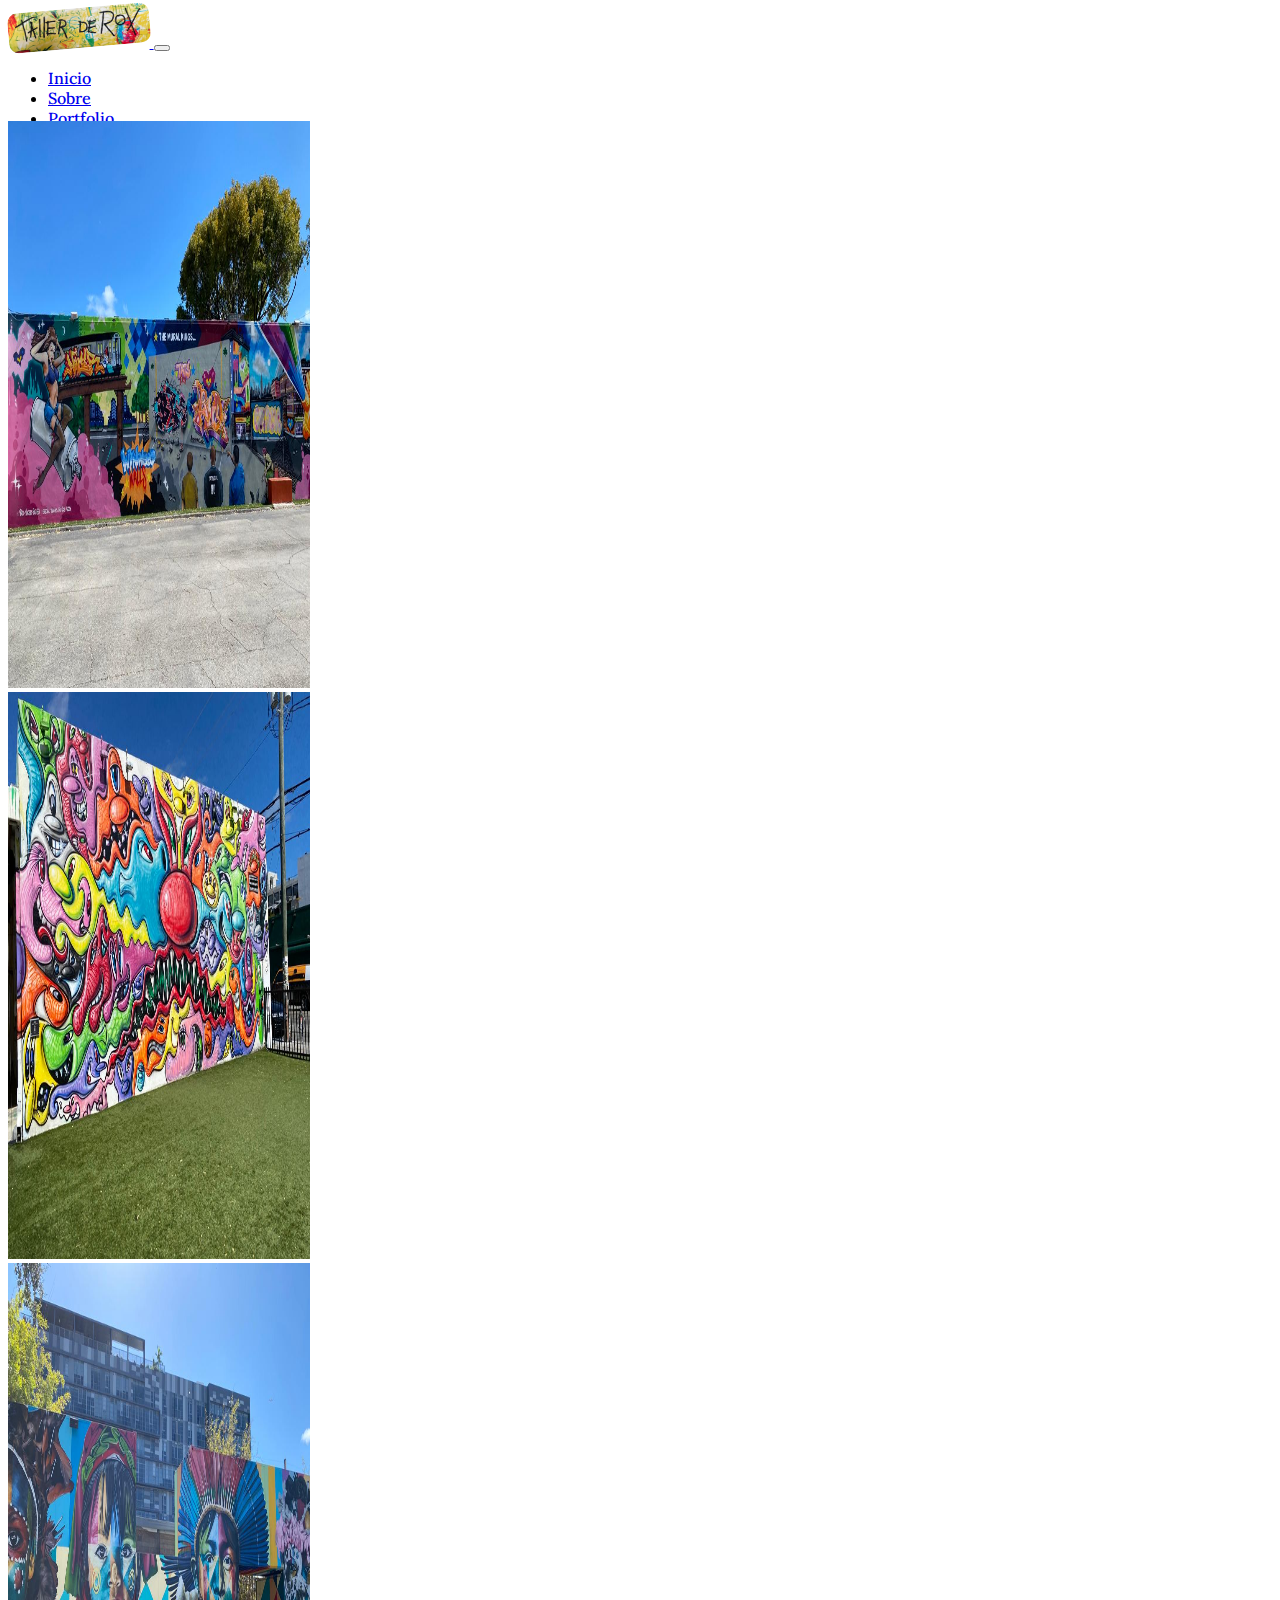
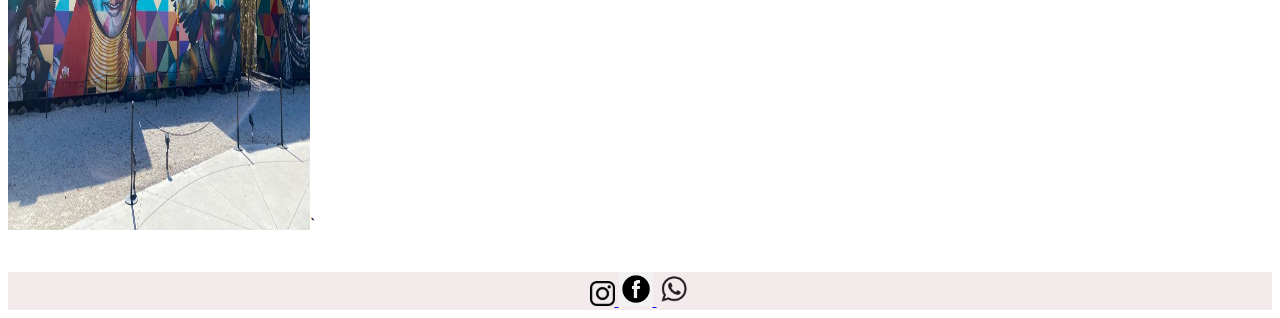
<file: index.html>
<!DOCTYPE html>
<html lang="en">

<head>
  <meta charset="UTF-8">
  <meta http-equiv="X-UA-Compatible" content="IE=edge">
  <meta name="viewport" content="width=device-width, initial-scale=1.0">
  <meta name="description"
    content="pagina destinada a la exhibicion de obras de arte y murales de Roxana Tejada. Tambien ofrecimiento de taller de arte para chicos y adulto">
  <meta name="keywords" content="Arte cuadros obras murales dibujo taller Roxana Tejada">
  <title>Rox Tejada | Inicio</title>

  <link href="https://fonts.googleapis.com/css?family=Lora:100,300,400,500,700&display=swap" rel="stylesheet">

  <link href="https://cdn.jsdelivr.net/npm/bootstrap@5.2.2/dist/css/bootstrap.min.css" rel="stylesheet"
    integrity="sha384-Zenh87qX5JnK2Jl0vWa8Ck2rdkQ2Bzep5IDxbcnCeuOxjzrPF/et3URy9Bv1WTRi" crossorigin="anonymous">

  <link rel="stylesheet" href="./scss/sty;e.css">
  <link rel="icon" type="image/jpg" href="./assets/img/favicon.png" />

</head>

<body>
  <header>
    <nav class="navbar navbar-expand-lg navbar-light bg-light navegador">
      <div class="container-fluid">
        <a class="navbar-brand" href="./index.html">
          <img src="./assets/img/logo.jpeg" height="40px" class="d-inline-block allign-top redondo" alt="logo">
        </a>
        <button class="navbar-toggler" type="button" data-bs-toggle="collapse" data-bs-target="#navbarNavDropdown"
          aria-controls="navbarNavDropdown" aria-expanded="false" aria-label="Toggle navigation">
          <span class="navbar-toggler-icon"></span>
        </button>
        <div class="collapse navbar-collapse flex-row-reverse" id="navbarNavDropdown">
          <ul class="navbar-nav">
            <li class="nav-item">
              <a class="nav-link link-nav" aria-current="page" href="./index.html">Inicio</a>
            </li>
            <li class="nav-item">
              <a class="nav-link link-nav" aria-current="page" href="./pages/sobre.html">Sobre</a>
            </li>
            <li class="nav-item dropdown">
              <a class="nav-link dropdown-toggle link-nav" href="#" id="navbarDropdownMenuLink" role="button"
                data-bs-toggle="dropdown" aria-expanded="false">
                Portfolio
              </a>
              <ul class="dropdown-menu" aria-labelledby="navbarDropdownMenuLink">
                <li><a class="dropdown-item link-nav" href="./pages/obras.html">Obras</a></li>
                <li><a class="dropdown-item link-nav" href="./pages/murales.html">Murales</a></li>
              </ul>
            <li class="nav-item">
              <a class="nav-link link-nav" href="./pages/taller.html">Taller</a>
            </li>
            <li class="nav-item">
              <a class="nav-link link-nav" href="./pages/contacto.html">Contacto</a>
            </li>
            </li>
          </ul>
        </div>
      </div>
    </nav>
  </header>
  <main>
      <div id="carouselExampleSlidesOnly" class="carousel-fade" data-bs-ride="carousel">
        <div class="carousel-inner">
          <div class="carousel-item active medidas transicion">
            <img src="./assets/img/muralverde1.jpeg" class="d-block w-100 fototamanio img-fluid"
              alt="pared wynwood 3 personas">
          </div>
          <div class="carousel-item medidas transicion">
            <img src="./assets/img/plantanaranja1.jpeg" class="d-block w-100 fototamanio img-fluid"
              alt="pared wynwood bichos pintados">
          </div>
          <div class="carousel-item medidas transicion">
            <img src="./assets/img/plantaroja1.jpeg" class="d-block w-100 fototamanio img-fluid"
              alt="pared wynwood 2 personas pintadas">`
          </div>
        </div>
      </div>
  </main>
  <footer class="navbar-fixed-bottom">
    <div>
      <a class="navbar-brand" href="https://www.instagram.com/roxtejada.art/" target="_blank">
        <img src="./assets/img/instagram.png" alt="Instagram" width="25" height="25">
      </a>
      <a class="navbar-brand" href="https://www.facebook.com/Taller-de-Rox-Espacio-de-Arte-1229169133811909/"
        target="_blank">
        <img src="./assets/img/facebook.png" alt="facebook" width="34" height="34">
      </a>
      <a class="navbar-brand" href="https://web.whatsapp.com/" target="_blank">
        <img src="./assets/img/whatsapp.png" alt="whatsapp" width="34" height="34">
      </a>
    </div>
  </footer>
  <script src="https://cdn.jsdelivr.net/npm/bootstrap@5.2.2/dist/js/bootstrap.bundle.min.js"
    integrity="sha384-OERcA2EqjJCMA+/3y+gxIOqMEjwtxJY7qPCqsdltbNJuaOe923+mo//f6V8Qbsw3"
    crossorigin="anonymous"></script>
</body>

</html>
</file>
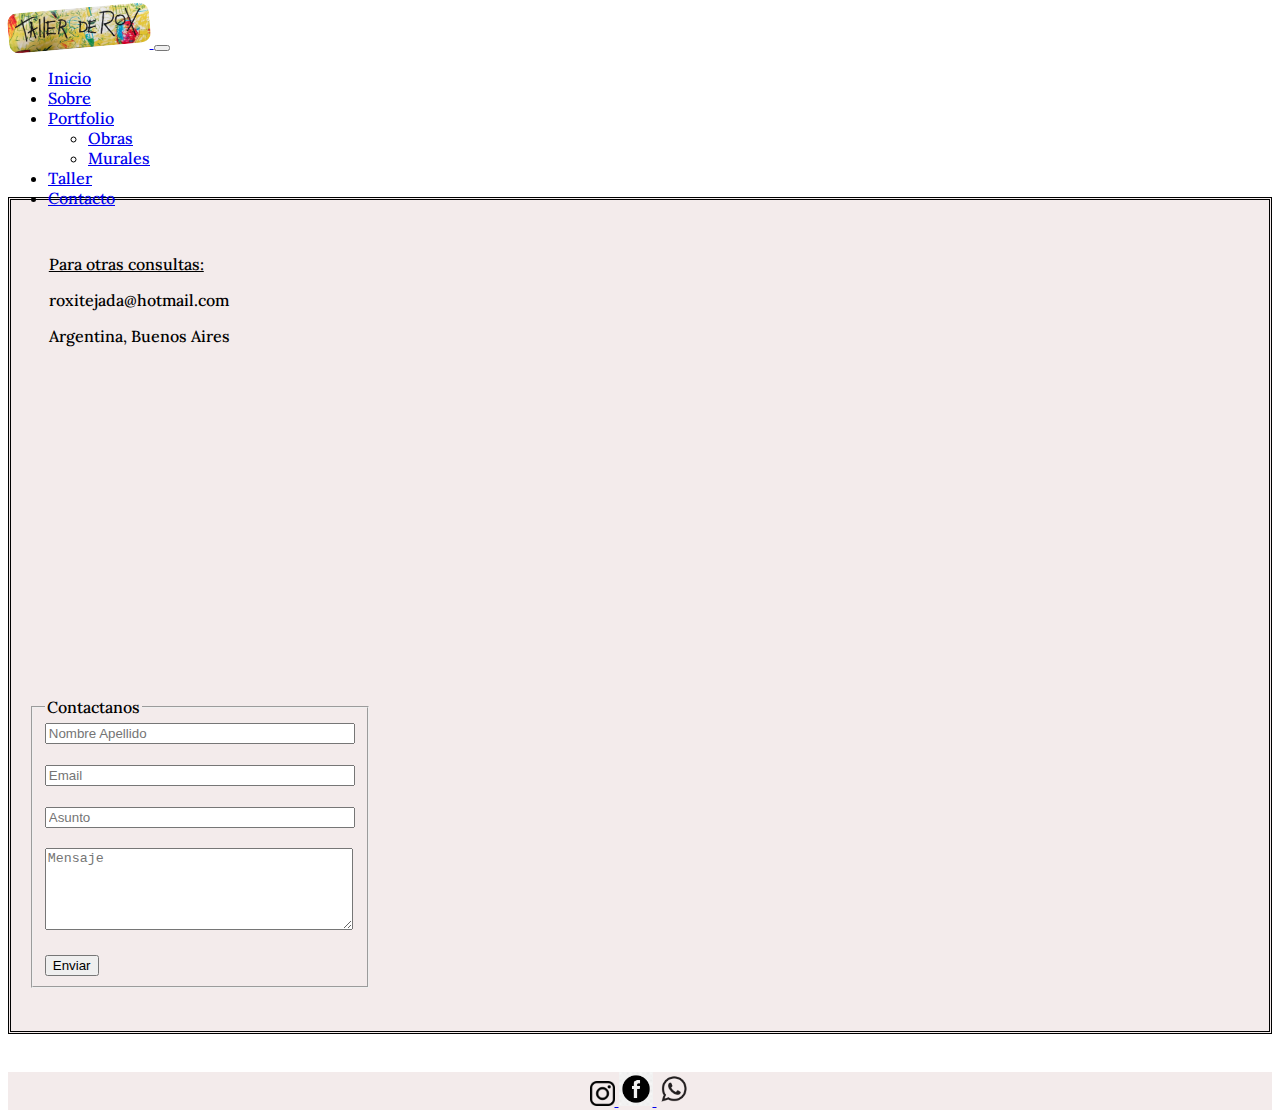
<file: pages/contacto.html>
<!DOCTYPE html>
<html lang="en">

<head>
  <meta charset="UTF-8">
  <meta http-equiv="X-UA-Compatible" content="IE=edge">
  <meta name="viewport" content="width=device-width, initial-scale=1.0">
  <meta name="description"
    content="pagina destinada a dar inforamcion de contacto. Mail y formulario de contacto de Roxana Tejada.">
  <meta name="keywords" content="Arte cuadros obras murales dibujo taller Roxana Tejada">
  <title>Rox Tejada | Contacto</title>

  <link href="https://fonts.googleapis.com/css?family=Lora:100,300,400,500,700&display=swap" rel="stylesheet">

  <link href="https://cdn.jsdelivr.net/npm/bootstrap@5.2.2/dist/css/bootstrap.min.css" rel="stylesheet"
    integrity="sha384-Zenh87qX5JnK2Jl0vWa8Ck2rdkQ2Bzep5IDxbcnCeuOxjzrPF/et3URy9Bv1WTRi" crossorigin="anonymous">

  <link rel="stylesheet" href="../scss/sty;e.css">
  <link rel="icon" type="image/jpg" href="../assets/img/favicon.png"/>


</head>

<body>
  <header>
    <nav class="navbar navbar-expand-lg navbar-light bg-light navegador">
        <div class="container-fluid">
            <a class="navbar-brand" href="../index.html">
                <img src="../assets/img/logo.jpeg" height="40px" class="d-inline-block allign-top redondo"
                    alt="logo">
            </a>
            <button class="navbar-toggler" type="button" data-bs-toggle="collapse"
                data-bs-target="#navbarNavDropdown" aria-controls="navbarNavDropdown" aria-expanded="false"
                aria-label="Toggle navigation">
                <span class="navbar-toggler-icon"></span>
            </button>
            <div class="collapse navbar-collapse flex-row-reverse" id="navbarNavDropdown">
                <ul class="navbar-nav">
                    <li class="nav-item">
                        <a class="nav-link link-nav" aria-current="page" href="../index.html">Inicio</a>
                    </li>
                    <li class="nav-item">
                        <a class="nav-link link-nav" aria-current="page" href="./sobre.html">Sobre</a>
                    </li>
                    <li class="nav-item dropdown">
                        <a class="nav-link dropdown-toggle link-nav" href="#" id="navbarDropdownMenuLink"
                            role="button" data-bs-toggle="dropdown" aria-expanded="false">
                            Portfolio
                        </a>
                        <ul class="dropdown-menu" aria-labelledby="navbarDropdownMenuLink">
                            <li><a class="dropdown-item link-nav" href="./obras.html">Obras</a></li>
                            <li><a class="dropdown-item link-nav" href="./murales.html">Murales</a></li>
                        </ul>
                    <li class="nav-item">
                        <a class="nav-link link-nav" href="./taller.html">Taller</a>
                    </li>
                    <li class="nav-item">
                        <a class="nav-link link-nav" href="./contacto.html">Contacto</a>
                    </li>
                    </li>
                </ul>
            </div>
        </div>
    </nav>
</header>
  <main>
    <div class="container molding rectangulo">
      <div class="row">
        <div class="col formulario bord">
          <p class="const">Para otras consultas:</p>
          <p>roxitejada@hotmail.com</p>
          <p>Argentina, Buenos Aires</p>
        </div>
        <div class="col formulario flex">
          <form>
            <fieldset>
              <legend>Contactanos</legend>
              <div>
                <label for=""></label>
                <input type="text" placeholder="Nombre Apellido" class="box"/>
              </div>
              <br>
              <div>
                <label for=""></label>
                <input type="text" placeholder="Email" class="box"/>
              </div>
              <br>
              <div>
                <label for=""></label>
                <input type="text" placeholder="Asunto" class="box"/>
              </div>
              <br>
              <div>
                <label for="text"></label>
                <textarea type="text" name="mensaje" for="mensaje" placeholder="Mensaje" maxlength="300" class="boxM"></textarea>
              </div>
              <br>
              <div>
                <button class="link">Enviar</button>
              </div>
            </fieldset>
          </form>
        </div>
      </div>
    </div>
  </main>
  <footer class="navbar-fixed-bottom">
    <div>
      <a class="navbar-brand" href="https://www.instagram.com/roxtejada.art/" target="_blank">
        <img src="../assets/img/instagram.png" alt="Instagram" width="25" height="25">
      </a>
      <a class="navbar-brand" href="https://www.facebook.com/Taller-de-Rox-Espacio-de-Arte-1229169133811909/"
        target="_blank">
        <img src="../assets/img/facebook.png" alt="facebook" width="34" height="34">
      </a>
      <a class="navbar-brand" href="https://web.whatsapp.com/" target="_blank">
        <img src="../assets/img/whatsapp.png" alt="whatsapp" width="34" height="34">
      </a>
    </div>
  </footer>
  <script src="https://cdn.jsdelivr.net/npm/bootstrap@5.2.2/dist/js/bootstrap.bundle.min.js"
    integrity="sha384-OERcA2EqjJCMA+/3y+gxIOqMEjwtxJY7qPCqsdltbNJuaOe923+mo//f6V8Qbsw3"
    crossorigin="anonymous"></script>
</body>

</html>
</file>
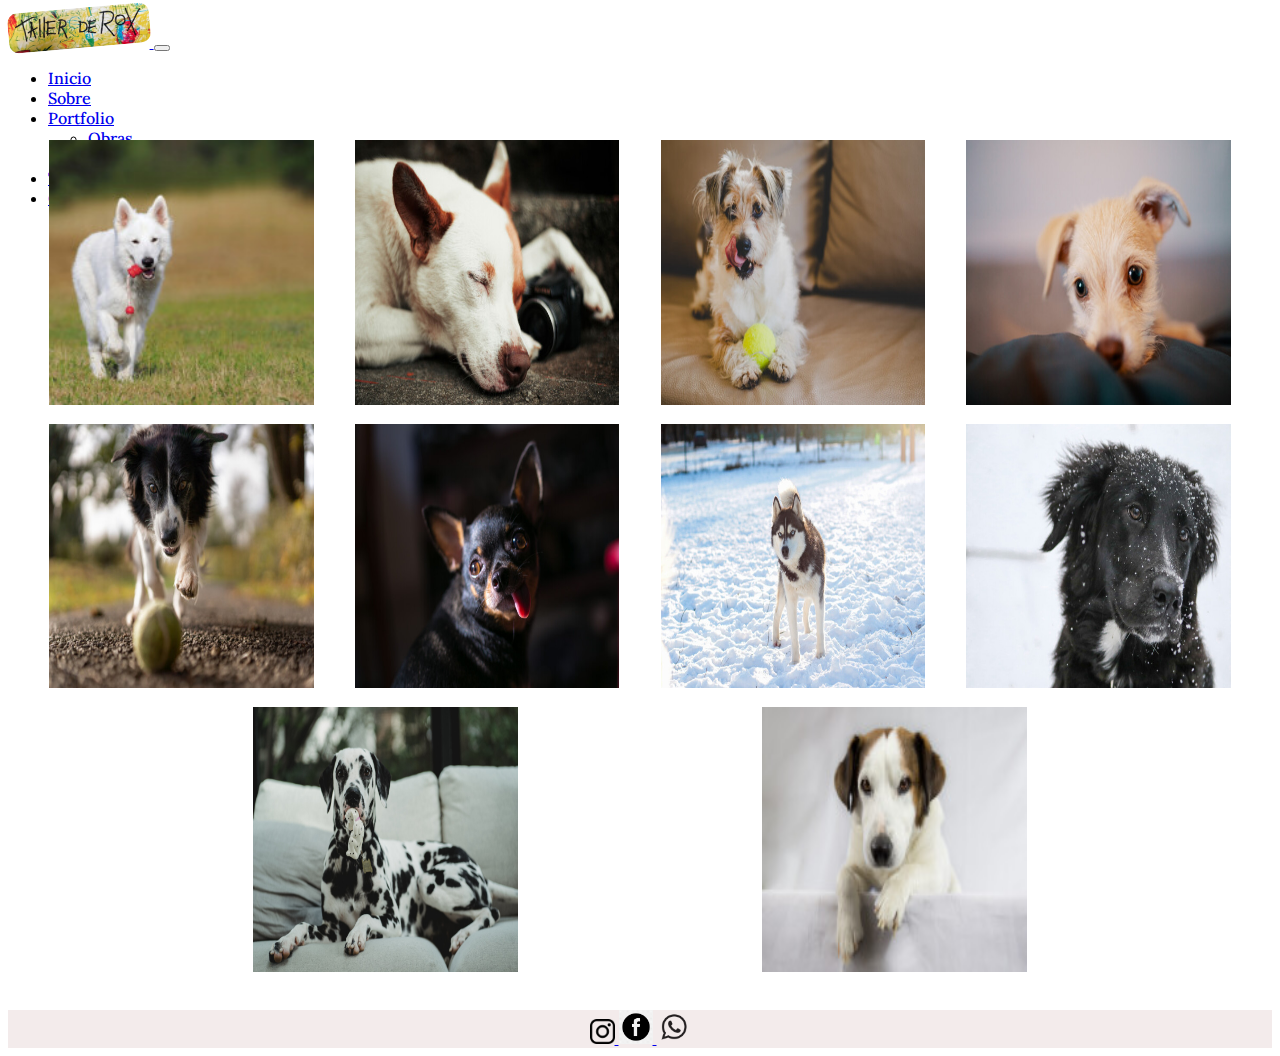
<file: pages/murales.html>
<!DOCTYPE html>
<html lang="en">

<head>
  <meta charset="UTF-8">
  <meta http-equiv="X-UA-Compatible" content="IE=edge">
  <meta name="viewport" content="width=device-width, initial-scale=1.0">
  <meta name="description"
    content="pagina destinada a la exhibicion murales de Roxana Tejada.">
  <meta name="keywords" content="Arte cuadros obras murales dibujo taller Roxana Tejada">
  <title>Rox Tejada | Murales</title>

  <link href="https://fonts.googleapis.com/css?family=Lora:100,300,400,500,700&display=swap" rel="stylesheet">

  <link href="https://cdn.jsdelivr.net/npm/bootstrap@5.2.2/dist/css/bootstrap.min.css" rel="stylesheet"
    integrity="sha384-Zenh87qX5JnK2Jl0vWa8Ck2rdkQ2Bzep5IDxbcnCeuOxjzrPF/et3URy9Bv1WTRi" crossorigin="anonymous">

  <link rel="stylesheet" href="../scss/sty;e.css">
  <link rel="icon" type="image/jpg" href="../assets/img/favicon.png"/>


</head>

<body>
  <header>
    <nav class="navbar navbar-expand-lg navbar-light bg-light navegador">
      <div class="container-fluid">
        <a class="navbar-brand" href="../index.html">
          <img src="../assets/img/logo.jpeg" height="40px" class="d-inline-block allign-top redondo" alt="logo">
        </a>
        <button class="navbar-toggler" type="button" data-bs-toggle="collapse" data-bs-target="#navbarNavDropdown"
          aria-controls="navbarNavDropdown" aria-expanded="false" aria-label="Toggle navigation">
          <span class="navbar-toggler-icon"></span>
        </button>
        <div class="collapse navbar-collapse flex-row-reverse" id="navbarNavDropdown">
          <ul class="navbar-nav">
            <li class="nav-item">
              <a class="nav-link link-nav" aria-current="page" href="../index.html">Inicio</a>
            </li>
            <li class="nav-item">
              <a class="nav-link link-nav" aria-current="page" href="./sobre.html">Sobre</a>
            </li>
            <li class="nav-item dropdown">
              <a class="nav-link dropdown-toggle link-nav" href="#" id="navbarDropdownMenuLink" role="button"
                data-bs-toggle="dropdown" aria-expanded="false">
                Portfolio
              </a>
              <ul class="dropdown-menu" aria-labelledby="navbarDropdownMenuLink">
                <li><a class="dropdown-item link-nav" href="./obras.html">Obras</a></li>
                <li><a class="dropdown-item link-nav" href="./murales.html">Murales</a></li>
              </ul>
            <li class="nav-item">
              <a class="nav-link link-nav" href="./taller.html">Taller</a>
            </li>
            <li class="nav-item">
              <a class="nav-link link-nav" href="./contacto.html">Contacto</a>
            </li>
            </li>
          </ul>
        </div>
      </div>
    </nav>
  </header>
  <main>
    <section>
      <section class="padre-flex">
        <img class="foto" src="../assets/img/200" alt="Perro blanco jugando">
        <img class="foto" src="../assets/img/500" alt="perro durmiendo con camara">
        <img class="foto" src="../assets/img/501" alt="perro jugando con pelota">
        <img class="foto" src="../assets/img/502" alt="perro amarillo mirando">
        <img class="foto" src="../assets/img/514" alt="perro enojado">
        <img class="foto" src="../assets/img/614" alt="perro sacando la lengua">
        <img class="foto" src="../assets/img/624" alt="perro en la nieve">
        <img class="foto" src="../assets/img/644" alt="perro negro bajo nieve">
        <img class="foto" src="../assets/img/5033" alt="perro dalmata jugando">
        <img class="foto" src="../assets/img/202" alt="perro blanco y marron mirando">
      </section>
    </section>
  </main>
  <footer class="navbar-fixed-bottom">
    <div>
      <a class="navbar-brand" href="https://www.instagram.com/roxtejada.art/" target="_blank">
        <img src="../assets/img/instagram.png" alt="Instagram" width="25" height="25">
      </a>
      <a class="navbar-brand" href="https://www.facebook.com/Taller-de-Rox-Espacio-de-Arte-1229169133811909/"
        target="_blank">
        <img src="../assets/img/facebook.png" alt="facebook" width="34" height="34">
      </a>
      <a class="navbar-brand" href="https://web.whatsapp.com/" target="_blank">
        <img src="../assets/img/whatsapp.png" alt="whatsapp" width="34" height="34">
      </a>
    </div>
  </footer>
  <script src="https://cdn.jsdelivr.net/npm/bootstrap@5.2.2/dist/js/bootstrap.bundle.min.js"
    integrity="sha384-OERcA2EqjJCMA+/3y+gxIOqMEjwtxJY7qPCqsdltbNJuaOe923+mo//f6V8Qbsw3"
    crossorigin="anonymous"></script>
</body>

</html>
</file>
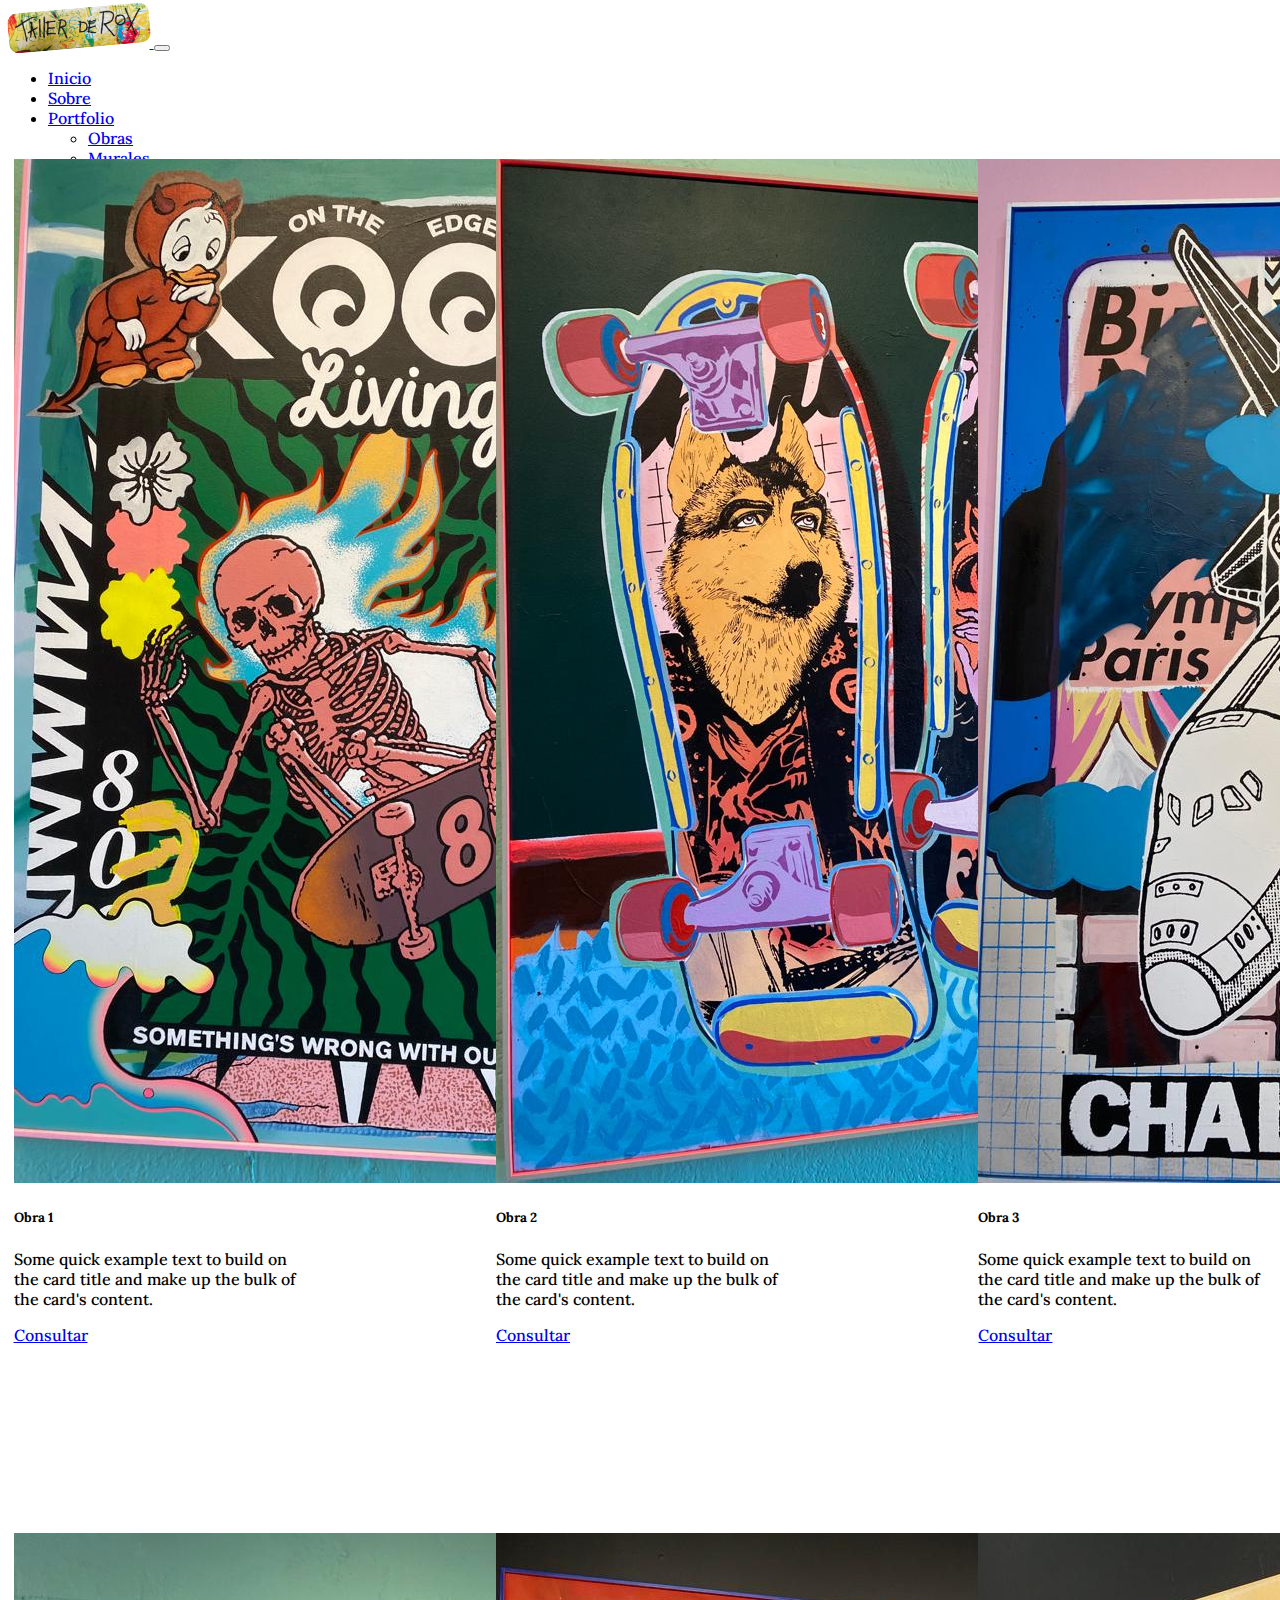
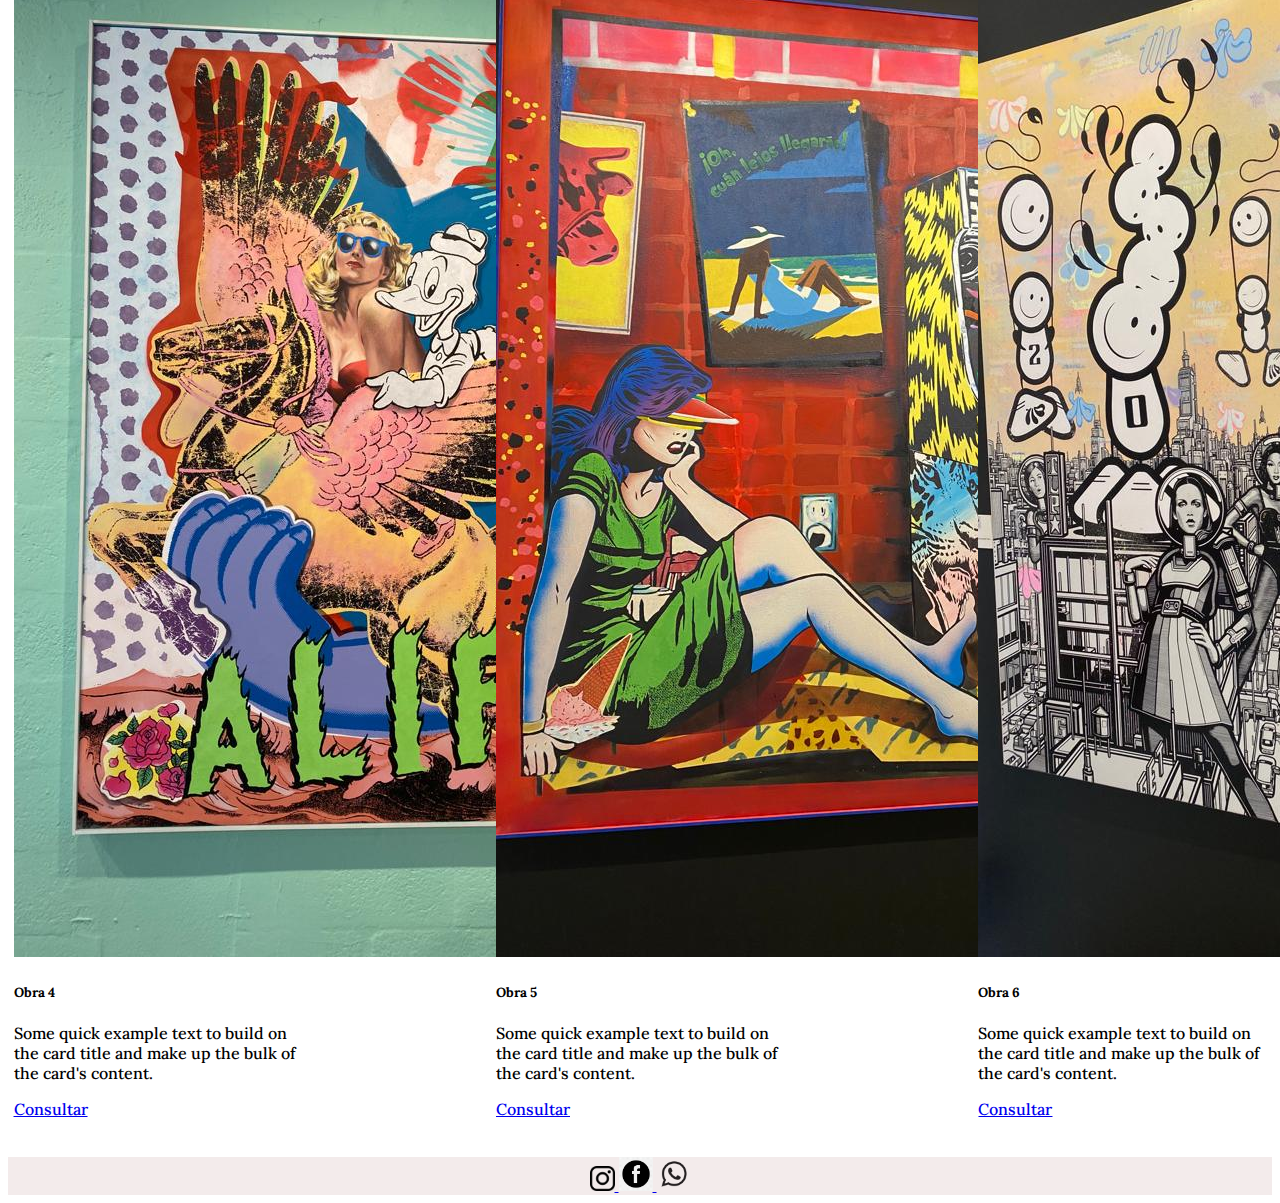
<file: pages/obras.html>
<!DOCTYPE html>
<html lang="en">

<head>
    <meta charset="UTF-8">
    <meta http-equiv="X-UA-Compatible" content="IE=edge">
    <meta name="viewport" content="width=device-width, initial-scale=1.0">
    <meta name="description"
        content="pagina destinada a la exhibicion de obras de arte de Roxana Tejada">
    <meta name="keywords" content="Arte cuadros obras murales dibujo taller Roxana Tejada">
    <title>Rox Tejada | Obras</title>

    <link href="https://fonts.googleapis.com/css?family=Lora:100,300,400,500,700&display=swap" rel="stylesheet">

    <link href="https://cdn.jsdelivr.net/npm/bootstrap@5.2.2/dist/css/bootstrap.min.css" rel="stylesheet"
        integrity="sha384-Zenh87qX5JnK2Jl0vWa8Ck2rdkQ2Bzep5IDxbcnCeuOxjzrPF/et3URy9Bv1WTRi" crossorigin="anonymous">

    <link rel="stylesheet" href="../scss/sty;e.css">
    <link rel="icon" type="image/jpg" href="../assets/img/favicon.png"/>


</head>

<body>
    <header>
        <nav class="navbar navbar-expand-lg navbar-light bg-light navegador">
            <div class="container-fluid">
                <a class="navbar-brand" href="../index.html">
                    <img src="../assets/img/logo.jpeg" height="40px" class="d-inline-block allign-top redondo"
                        alt="logo">
                </a>
                <button class="navbar-toggler" type="button" data-bs-toggle="collapse"
                    data-bs-target="#navbarNavDropdown" aria-controls="navbarNavDropdown" aria-expanded="false"
                    aria-label="Toggle navigation">
                    <span class="navbar-toggler-icon"></span>
                </button>
                <div class="collapse navbar-collapse flex-row-reverse" id="navbarNavDropdown">
                    <ul class="navbar-nav">
                        <li class="nav-item">
                            <a class="nav-link link-nav" aria-current="page" href="../index.html">Inicio</a>
                        </li>
                        <li class="nav-item">
                            <a class="nav-link link-nav" aria-current="page" href="./sobre.html">Sobre</a>
                        </li>
                        <li class="nav-item dropdown">
                            <a class="nav-link dropdown-toggle link-nav" href="#" id="navbarDropdownMenuLink"
                                role="button" data-bs-toggle="dropdown" aria-expanded="false">
                                Portfolio
                            </a>
                            <ul class="dropdown-menu" aria-labelledby="navbarDropdownMenuLink">
                                <li><a class="dropdown-item link-nav" href="./obras.html">Obras</a></li>
                                <li><a class="dropdown-item link-nav" href="./murales.html">Murales</a></li>
                            </ul>
                        <li class="nav-item">
                            <a class="nav-link link-nav" href="./taller.html">Taller</a>
                        </li>
                        <li class="nav-item">
                            <a class="nav-link link-nav" href="./contacto.html">Contacto</a>
                        </li>
                        </li>
                    </ul>
                </div>
            </div>
        </nav>
    </header>
    <main>
        <div class="padre-flex gap">
            <div class="card" style="width: 18rem;">
                <img src="../assets/img/Obra1.jpeg" class="card-img-top" alt="obra esqueleto en patineta">
                <div class="card-body">
                    <h5 class="card-title">Obra 1</h5>
                    <p class="card-text">Some quick example text to build on the card title and make up the bulk of the
                        card's content.</p>
                    <a href="https://web.whatsapp.com/" class="btn btn-primary">Consultar</a>
                </div>
            </div>
            <div class="card" style="width: 18rem;">
                <img src="../assets/img/Obra 2.jpeg" class="card-img-top" alt="obra dos patinetas">
                <div class="card-body">
                    <h5 class="card-title">Obra 2</h5>
                    <p class="card-text">Some quick example text to build on the card title and make up the bulk of the
                        card's content.</p>
                    <a href="https://web.whatsapp.com/" class="btn btn-primary">Consultar</a>
                </div>
            </div>
            <div class="card" style="width: 18rem;">
                <img src="../assets/img/Obra 3.jpeg" class="card-img-top" alt="obra avion">
                <div class="card-body">
                    <h5 class="card-title">Obra 3</h5>
                    <p class="card-text">Some quick example text to build on the card title and make up the bulk of the
                        card's content.</p>
                    <a href="https://web.whatsapp.com/" class="btn btn-primary">Consultar</a>
                </div>
            </div>
            <div class="card" style="width: 18rem;">
                <img src="../assets/img/Obra 4.jpeg" class="card-img-top" alt="obra caballo con alas">
                <div class="card-body">
                    <h5 class="card-title">Obra 4</h5>
                    <p class="card-text">Some quick example text to build on the card title and make up the bulk of the
                        card's content.</p>
                    <a href="https://web.whatsapp.com/" class="btn btn-primary">Consultar</a>
                </div>
            </div>
            <div class="card" style="width: 18rem;">
                <img src="../assets/img/Obra 5.jpeg" class="card-img-top" alt="obra cuadro rojo con mujer">
                <div class="card-body">
                    <h5 class="card-title">Obra 5</h5>
                    <p class="card-text">Some quick example text to build on the card title and make up the bulk of the
                        card's content.</p>
                    <a href="https://web.whatsapp.com/" class="btn btn-primary">Consultar</a>
                </div>
            </div>
            <div class="card" style="width: 18rem;">
                <img src="../assets/img/Obra6.jpeg" class="card-img-top" alt="obra graffiti caras sonriente">
                <div class="card-body">
                    <h5 class="card-title">Obra 6</h5>
                    <p class="card-text">Some quick example text to build on the card title and make up the bulk of the
                        card's content.</p>
                    <a href="https://web.whatsapp.com/" class="btn btn-primary">Consultar</a>
                </div>
            </div>
        </div>
    </main>
    <footer class="navbar-fixed-bottom">
        <div>
            <a class="navbar-brand" href="https://www.instagram.com/roxtejada.art/" target="_blank">
                <img src="../assets/img/instagram.png" alt="Instagram" width="25" height="25">
            </a>
            <a class="navbar-brand" href="https://www.facebook.com/Taller-de-Rox-Espacio-de-Arte-1229169133811909/"
                target="_blank">
                <img src="../assets/img/facebook.png" alt="facebook" width="34" height="34">
            </a>
            <a class="navbar-brand" href="https://web.whatsapp.com/" target="_blank">
                <img src="../assets/img/whatsapp.png" alt="whatsapp" width="34" height="34">
            </a>
        </div>
    </footer>


    <script src="https://cdn.jsdelivr.net/npm/bootstrap@5.2.2/dist/js/bootstrap.bundle.min.js"
        integrity="sha384-OERcA2EqjJCMA+/3y+gxIOqMEjwtxJY7qPCqsdltbNJuaOe923+mo//f6V8Qbsw3"
        crossorigin="anonymous"></script>
</body>

</html>
</file>
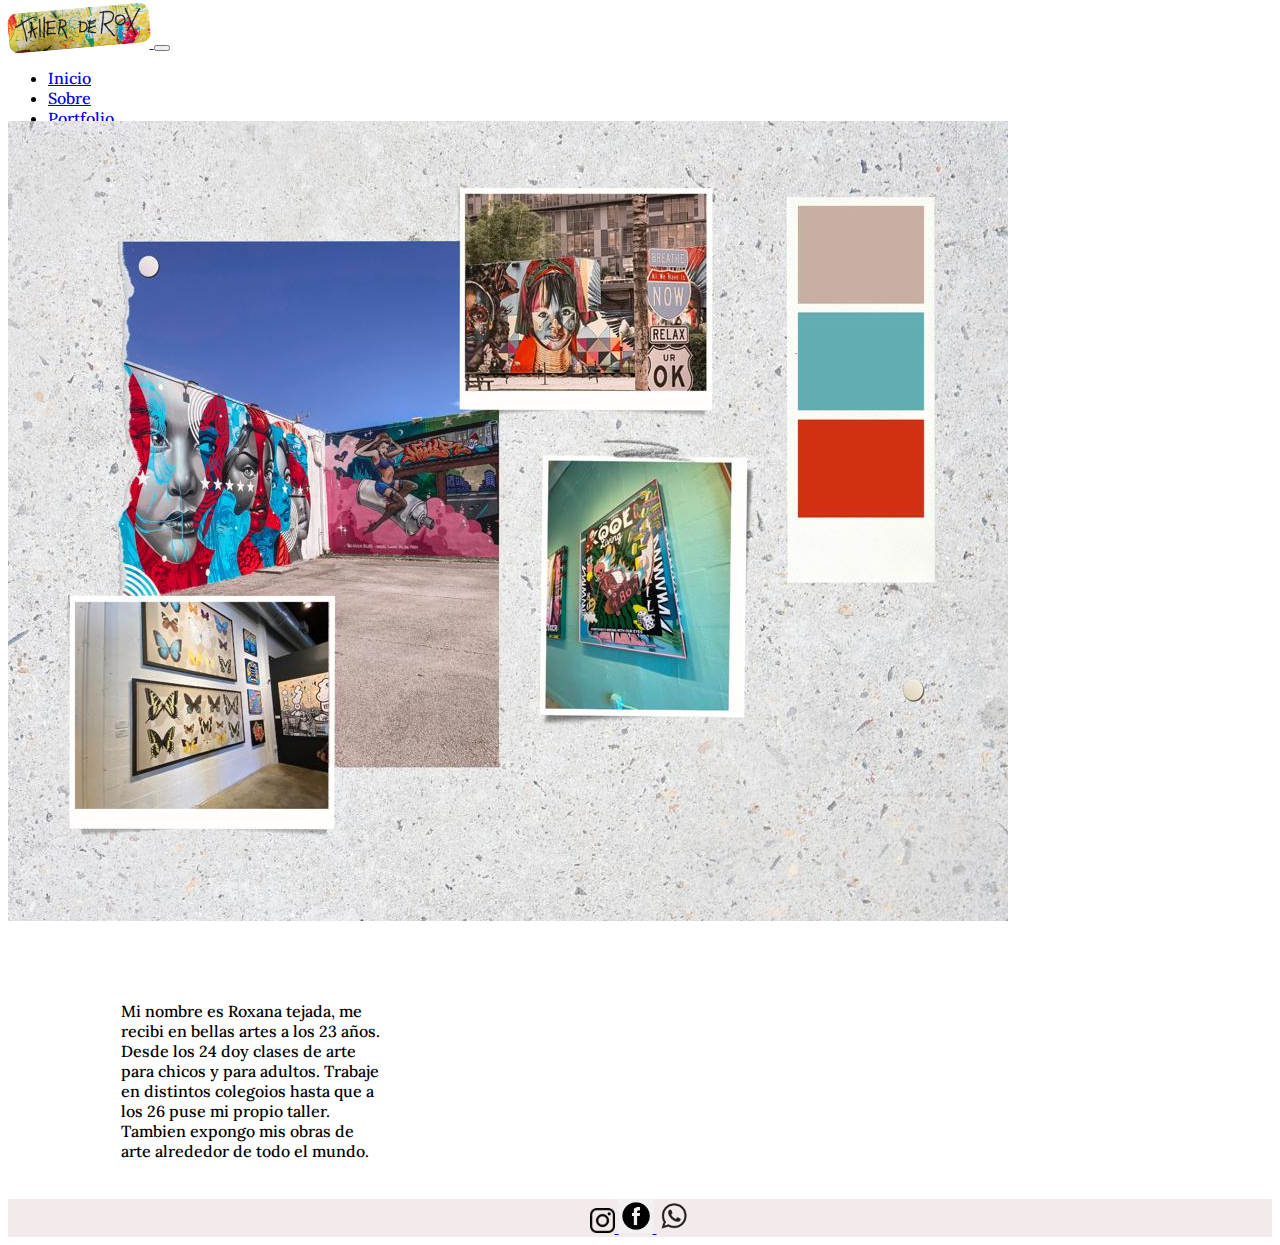
<file: pages/sobre.html>
<!DOCTYPE html>
<html lang="en">

<head>
    <meta charset="UTF-8">
    <meta http-equiv="X-UA-Compatible" content="IE=edge">
    <meta name="viewport" content="width=device-width, initial-scale=1.0">
    <meta name="description" content="pagina destinada a la para dar informacion del artista Roxana Tejada">
    <meta name="keywords" content="Arte cuadros obras murales dibujo taller Roxana Tejada">
    <title>Rox Tejada | Sobre</title>

    <link href="https://fonts.googleapis.com/css?family=Lora:100,300,400,500,700&display=swap" rel="stylesheet">

    <link href="https://cdn.jsdelivr.net/npm/bootstrap@5.2.2/dist/css/bootstrap.min.css" rel="stylesheet"
        integrity="sha384-Zenh87qX5JnK2Jl0vWa8Ck2rdkQ2Bzep5IDxbcnCeuOxjzrPF/et3URy9Bv1WTRi" crossorigin="anonymous">

    <link rel="stylesheet" href="../scss/sty;e.css">
    <link rel="icon" type="image/jpg" href="../assets/img/favicon.png" />


</head>

<body>
    <header>
        <nav class="navbar navbar-expand-lg navbar-light bg-light navegador">
            <div class="container-fluid">
                <a class="navbar-brand" href="../index.html">
                    <img src="../assets/img/logo.jpeg" height="40px" class="d-inline-block allign-top redondo"
                        alt="logo">
                </a>
                <button class="navbar-toggler" type="button" data-bs-toggle="collapse"
                    data-bs-target="#navbarNavDropdown" aria-controls="navbarNavDropdown" aria-expanded="false"
                    aria-label="Toggle navigation">
                    <span class="navbar-toggler-icon"></span>
                </button>
                <div class="collapse navbar-collapse flex-row-reverse" id="navbarNavDropdown">
                    <ul class="navbar-nav">
                        <li class="nav-item">
                            <a class="nav-link link-nav" aria-current="page" href="../index.html">Inicio</a>
                        </li>
                        <li class="nav-item">
                            <a class="nav-link link-nav" aria-current="page" href="./sobre.html">Sobre</a>
                        </li>
                        <li class="nav-item dropdown">
                            <a class="nav-link dropdown-toggle link-nav" href="#" id="navbarDropdownMenuLink"
                                role="button" data-bs-toggle="dropdown" aria-expanded="false">
                                Portfolio
                            </a>
                            <ul class="dropdown-menu" aria-labelledby="navbarDropdownMenuLink">
                                <li><a class="dropdown-item link-nav" href="./obras.html">Obras</a></li>
                                <li><a class="dropdown-item link-nav" href="./murales.html">Murales</a></li>
                            </ul>
                        <li class="nav-item">
                            <a class="nav-link link-nav" href="./taller.html">Taller</a>
                        </li>
                        <li class="nav-item">
                            <a class="nav-link link-nav" href="./contacto.html">Contacto</a>
                        </li>
                        </li>
                    </ul>
                </div>
            </div>
        </nav>
    </header>
    <main>
        <div class="acomodar">
            <div class="row">
                <div class="col container-fluid">
                    <img src="../assets/img/collage.jpeg" class="img-fluid" alt="collage 4 fotos">
                </div>
                <div class="col">
                    <p class="cuadro">Mi nombre es Roxana tejada, me recibi en bellas artes a los 23 años. Desde los 24 doy
                    clases de arte para chicos y para adultos. Trabaje en distintos colegoios hasta que a los 26 puse mi
                    propio taller. Tambien expongo mis obras de arte alrededor de todo el mundo.</p>
                </div>
            </div>
        </div>
    </main>
    <footer class="navbar-fixed-bottom">
        <div>
            <a class="navbar-brand" href="https://www.instagram.com/roxtejada.art/" target="_blank">
                <img src="../assets/img/instagram.png" alt="Instagram" width="25" height="25">
            </a>
            <a class="navbar-brand" href="https://www.facebook.com/Taller-de-Rox-Espacio-de-Arte-1229169133811909/"
                target="_blank">
                <img src="../assets/img/facebook.png" alt="facebook" width="34" height="34">
            </a>
            <a class="navbar-brand" href="https://web.whatsapp.com/" target="_blank">
                <img src="../assets/img/whatsapp.png" alt="whatsapp" width="34" height="34">
            </a>
        </div>
    </footer>


    <script src="https://cdn.jsdelivr.net/npm/bootstrap@5.2.2/dist/js/bootstrap.bundle.min.js"
        integrity="sha384-OERcA2EqjJCMA+/3y+gxIOqMEjwtxJY7qPCqsdltbNJuaOe923+mo//f6V8Qbsw3"
        crossorigin="anonymous"></script>
</body>

</html>
</file>
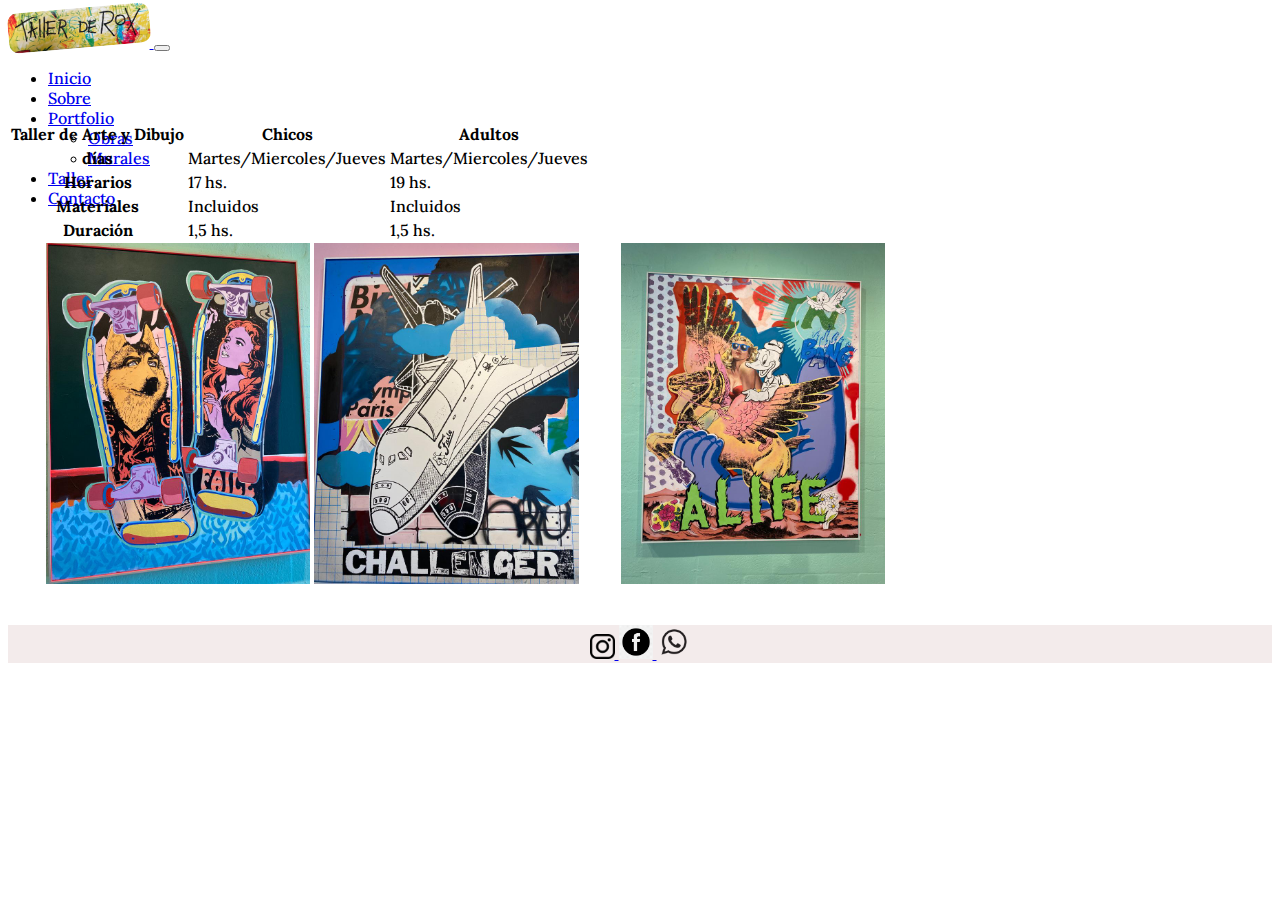
<file: pages/taller.html>
<!DOCTYPE html>
<html lang="en">

<head>
    <meta charset="UTF-8">
    <meta http-equiv="X-UA-Compatible" content="IE=edge">
    <meta name="viewport" content="width=device-width, initial-scale=1.0">
    <meta name="description"
        content="pagina destinada a dar informacion del taller de arte para chicos y adulto">
    <meta name="keywords" content="Arte cuadros obras murales dibujo taller Roxana Tejada">
    <title>Rox Tejada | Taller</title>

    <link href="https://fonts.googleapis.com/css?family=Lora:100,300,400,500,700&display=swap" rel="stylesheet">

    <link href="https://cdn.jsdelivr.net/npm/bootstrap@5.2.2/dist/css/bootstrap.min.css" rel="stylesheet"
        integrity="sha384-Zenh87qX5JnK2Jl0vWa8Ck2rdkQ2Bzep5IDxbcnCeuOxjzrPF/et3URy9Bv1WTRi" crossorigin="anonymous">

    <link rel="stylesheet" href="../scss/sty;e.css">
    <link rel="icon" type="image/jpg" href="../assets/img/favicon.png"/>


</head>

<body>
    <header>
        <nav class="navbar navbar-expand-lg navbar-light bg-light navegador">
            <div class="container-fluid">
                <a class="navbar-brand" href="../index.html">
                    <img src="../assets/img/logo.jpeg" height="40px" class="d-inline-block allign-top redondo"
                        alt="logo">
                </a>
                <button class="navbar-toggler" type="button" data-bs-toggle="collapse"
                    data-bs-target="#navbarNavDropdown" aria-controls="navbarNavDropdown" aria-expanded="false"
                    aria-label="Toggle navigation">
                    <span class="navbar-toggler-icon"></span>
                </button>
                <div class="collapse navbar-collapse flex-row-reverse" id="navbarNavDropdown">
                    <ul class="navbar-nav">
                        <li class="nav-item">
                            <a class="nav-link link-nav" aria-current="page" href="../index.html">Inicio</a>
                        </li>
                        <li class="nav-item">
                            <a class="nav-link link-nav" aria-current="page" href="./sobre.html">Sobre</a>
                        </li>
                        <li class="nav-item dropdown">
                            <a class="nav-link dropdown-toggle link-nav" href="#" id="navbarDropdownMenuLink"
                                role="button" data-bs-toggle="dropdown" aria-expanded="false">
                                Portfolio
                            </a>
                            <ul class="dropdown-menu" aria-labelledby="navbarDropdownMenuLink">
                                <li><a class="dropdown-item link-nav" href="./obras.html">Obras</a></li>
                                <li><a class="dropdown-item link-nav" href="./murales.html">Murales</a></li>
                            </ul>
                        <li class="nav-item">
                            <a class="nav-link link-nav" href="./taller.html">Taller</a>
                        </li>
                        <li class="nav-item">
                            <a class="nav-link link-nav" href="./contacto.html">Contacto</a>
                        </li>
                        </li>
                    </ul>
                </div>
            </div>
        </nav>
    </header>
    <main>
        <div class="table-responsive">
            <table class="table">
                <thead>
                    <tr>
                        <th scope="col">Taller de Arte y Dibujo</th>
                        <th scope="col">Chicos</th>
                        <th scope="col">Adultos</th>
                    </tr>
                </thead>
                <tbody>
                    <tr>
                        <th scope="row">días</th>
                        <td>Martes/Miercoles/Jueves</td>
                        <td>Martes/Miercoles/Jueves</td>
                    </tr>
                    <tr>
                        <th scope="row">Horarios</th>
                        <td>17 hs.</td>
                        <td>19 hs.</td>
                    </tr>
                    <tr>
                        <th scope="row">Materiales</th>
                        <td>Incluidos</td>
                        <td>Incluidos</td>
                    </tr>
                    <tr>
                        <th scope="row">Duración</th>
                        <td>1,5 hs.</td>
                        <td>1,5 hs.</td>
                    </tr>
                </tbody>
            </table>
        </div>
        <img src="../assets/img/Obra 2.jpeg" class="rounded float-start img-fluid foto-taller foto-izq"
            alt="Obra patinetas">
        <img src="../assets/img/Obra 3.jpeg" class="rounded float-end img-fluid foto-taller foto-der"
            alt="Obra caballo con alas">
        <img src="../assets/img/Obra 4.jpeg" class="rounded mx-auto d-block img-fluid foto-taller" alt="Obra avion">
    </main>
    <footer class="navbar-fixed-bottom">
        <div>
            <a class="navbar-brand" href="https://www.instagram.com/roxtejada.art/" target="_blank">
                <img src="../assets/img/instagram.png" alt="Instagram" width="25" height="25">
            </a>
            <a class="navbar-brand" href="https://www.facebook.com/Taller-de-Rox-Espacio-de-Arte-1229169133811909/"
                target="_blank">
                <img src="../assets/img/facebook.png" alt="facebook" width="34" height="34">
            </a>
            <a class="navbar-brand" href="https://web.whatsapp.com/" target="_blank">
                <img src="../assets/img/whatsapp.png" alt="whatsapp" width="34" height="34">
            </a>
        </div>
    </footer>

    <script src="https://cdn.jsdelivr.net/npm/bootstrap@5.2.2/dist/js/bootstrap.bundle.min.js"
        integrity="sha384-OERcA2EqjJCMA+/3y+gxIOqMEjwtxJY7qPCqsdltbNJuaOe923+mo//f6V8Qbsw3"
        crossorigin="anonymous"></script>
</body>

</html>
</file>
<file: scss/sty;e.css>
footer {
  text-align: center;
  width: 100%;
  height: 1fr;
  border: 1cm;
  margin-top: 1cm;
  bottom: 0%;
  margin-bottom: 0%;
  background-color: rgb(243, 235, 235);
}

body {
  font-family: "Lora", sans-serif;
  font-weight: 500;
}

.padre-flex {
  display: flex;
  flex-direction: row;
  flex-wrap: wrap;
  justify-content: space-evenly;
}

.flex {
  display: flex;
  align-items: center;
  justify-content: center;
}

.molding {
  margin-top: 2cm;
}

.border {
  padding: 1cm;
}

.cuadro {
  width: 7cm;
  margin-left: 3cm;
  margin-top: 2cm;
}

.derecha {
  text-align: right;
  align-items: right;
}

.redondo {
  border-radius: 10px;
  transform: rotate(-5deg);
}

.foto-taller {
  height: 9cm;
  width: 7cm;
}

.foto-izq {
  margin-left: 1cm;
}

.foto-der {
  margin-right: 1cm;
}

.formulario {
  width: 10cm;
  height: 10cm;
  justify-content: center;
  padding: 0%;
  margin: 0%;
}

.link {
  color: rgb(0, 0, 0);
}
.link:hover {
  background-color: cyan;
}

.rectangulo {
  background-color: rgb(243, 235, 235);
  border-style: double;
}

.bord {
  padding: 1cm;
}

.const {
  text-decoration: underline;
}

.boxM {
  width: 8cm;
  height: 2cm;
}

.box {
  width: 8cm;
}

.foto {
  width: 7cm;
  height: 7cm;
  margin-top: 0.5cm;
}

.fototamanio {
  height: 15cm;
  width: 8cm;
  padding: 0%;
  align-content: center;
}

.fondo {
  background-image: url(../assets/img/collage.jpeg);
  background-size: auto;
  background-repeat: no-repeat;
}

.navegador {
  height: 3cm;
}

.link-nav {
  color: none;
}
.link-nav:hover {
  font-weight: bold;
}

.gap {
  gap: 5cm;
  margin-top: 1cm;
}

.transicion {
  transition: 2s;
}

@media (max-width: 990px) {
  .navegador {
    height: auto;
  }
}
@media (max-width: 800px) {
  .acomodar {
    width: 10cm;
    height: auto;
  }
}/*# sourceMappingURL=sty;e.css.map */
</file>
